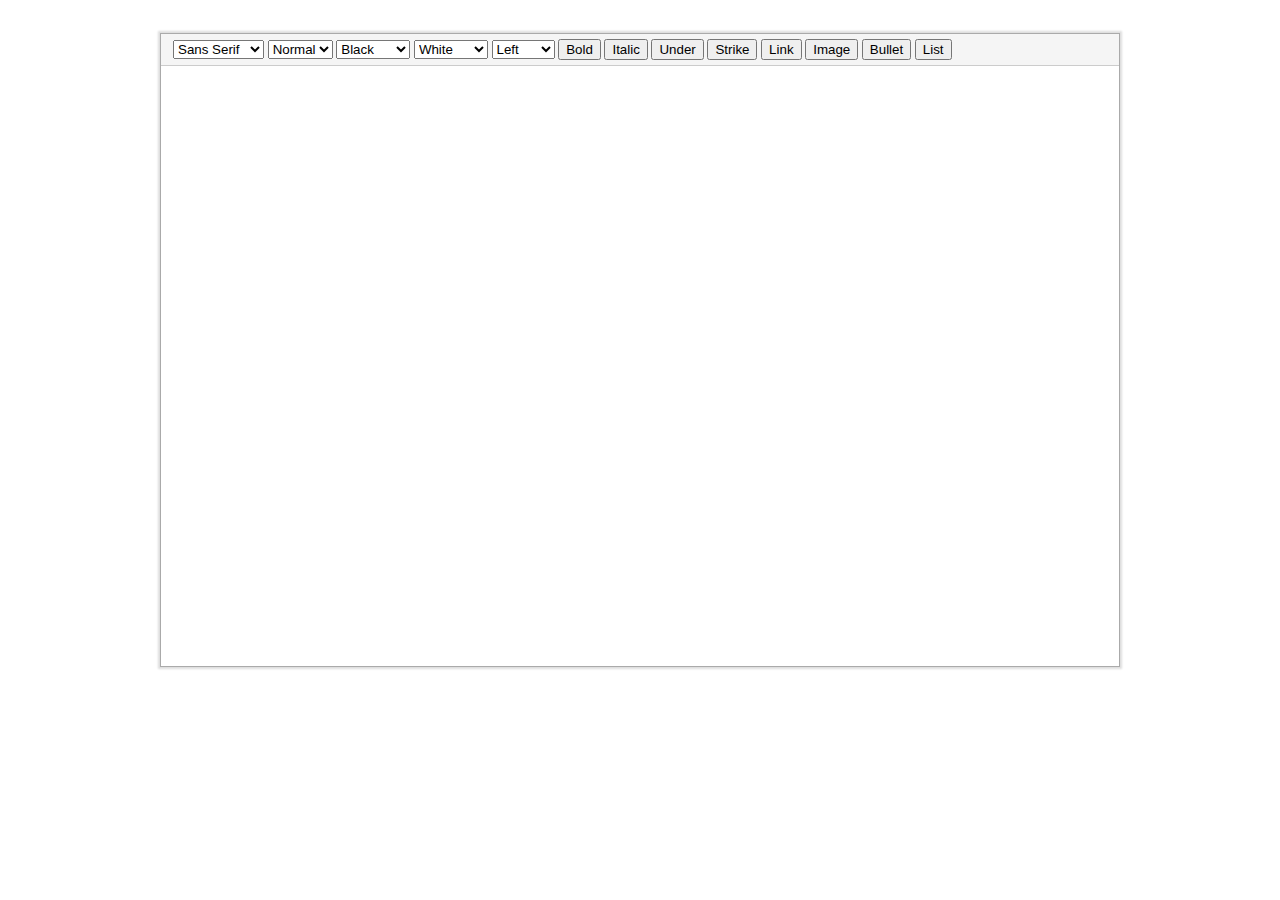
<file: classes/quill/examples/index.html>
<!DOCTYPE html>
<html>
  <head>
    <title>Quill Editor Demo</title>
    <link rel="stylesheet" type="text/css" href="styles/style.css">
    <meta charset="utf-8">
  </head>
  <body>
    <div id="content-container">
      <div id="editor-wrapper">
        <div id="formatting-container">
          <select title="Font" class="ql-font">
            <option value="sans-serif" selected>Sans Serif</option>
            <option value="Georgia, serif">Serif</option>
            <option value="Monaco, 'Courier New', monospace">Monospace</option>
          </select>
          <select title="Size" class="ql-size">
            <option value="10px">Small</option>
            <option value="13px" selected>Normal</option>
            <option value="18px">Large</option>
            <option value="32px">Huge</option>
          </select>
          <select title="Text Color" class="ql-color">
            <option value="rgb(255, 255, 255)">White</option>
            <option value="rgb(0, 0, 0)" selected>Black</option>
            <option value="rgb(255, 0, 0)">Red</option>
            <option value="rgb(0, 0, 255)">Blue</option>
            <option value="rgb(0, 255, 0)">Lime</option>
            <option value="rgb(0, 128, 128)">Teal</option>
            <option value="rgb(255, 0, 255)">Magenta</option>
            <option value="rgb(255, 255, 0)">Yellow</option>
          </select>
          <select title="Background Color" class="ql-background">
            <option value="rgb(255, 255, 255)" selected>White</option>
            <option value="rgb(0, 0, 0)">Black</option>
            <option value="rgb(255, 0, 0)">Red</option>
            <option value="rgb(0, 0, 255)">Blue</option>
            <option value="rgb(0, 255, 0)">Lime</option>
            <option value="rgb(0, 128, 128)">Teal</option>
            <option value="rgb(255, 0, 255)">Magenta</option>
            <option value="rgb(255, 255, 0)">Yellow</option>
          </select>
          <select title="Text Alignment" class="ql-align">
            <option value="left" selected>Left</option>
            <option value="center">Center</option>
            <option value="right">Right</option>
            <option value="justify">Justify</option>
          </select>
          <button title="Bold" class="ql-format-button ql-bold">Bold</button>
          <button title="Italic" class="ql-format-button ql-italic">Italic</button>
          <button title="Underline" class="ql-format-button ql-underline">Under</button>
          <button title="Strikethrough" class="ql-format-button ql-strike">Strike</button>
          <button title="Link" class="ql-format-button ql-link">Link</button>
          <button title="Image" class="ql-format-button ql-image">Image</button>
          <button title="Bullet" class="ql-format-button ql-bullet">Bullet</button>
          <button title="List" class="ql-format-button ql-list">List</button>
        </div>
        <div id="editor-container"></div>
      </div>
    </div>
    <script type="text/javascript" src="../quill.js"></script>
    <script type="text/javascript">
      var editor = new Quill('#editor-container', {
        modules: {
          'toolbar': { container: '#formatting-container' },
          'link-tooltip': true,
          'image-tooltip': true
        }
      });
      editor.on('selection-change', function(range) {
        console.log('selection-change', range)
      });
      editor.on('text-change', function(delta, source) {
        console.log('text-change', delta, source)
      });
    </script>
  </body>
</html>
</file>
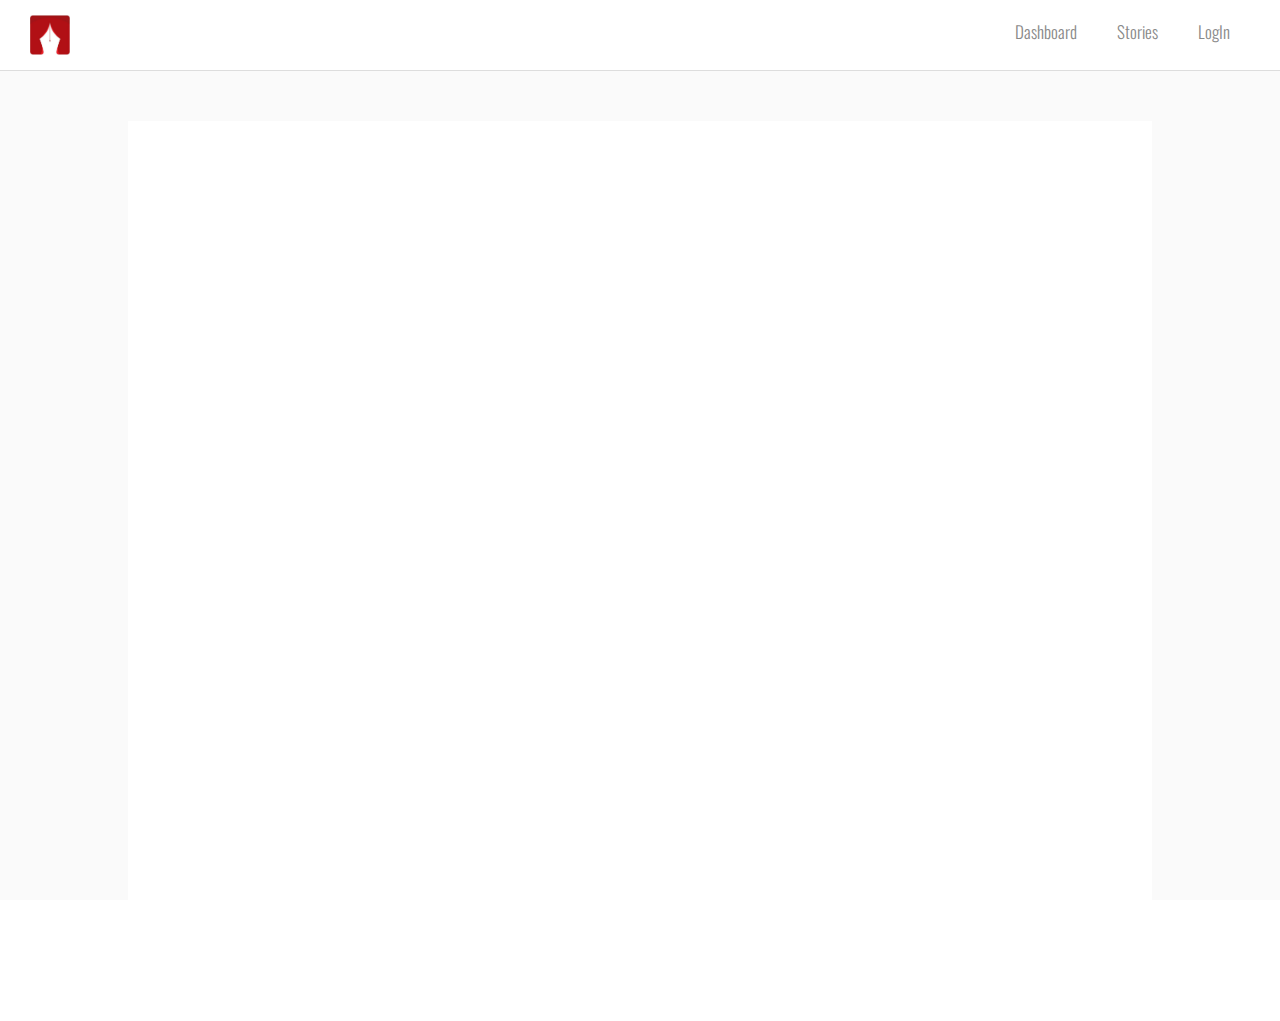
<file: pages/dashboard.html>
<html>
<head>
<title>Home</title>



</head>
<body>
<div id="body-content"></div>
</body>
</html>

<link href='css/common.css' rel='stylesheet'>
<link href='http://fonts.googleapis.com/css?family=Oswald:400,300' rel='stylesheet'>
<link rel="stylesheet" type="text/css" href="../bootstrap-3.3.6-dist/css/bootstrap.min.css">

<script src="../classes/interface/Menubar.js"></script>
<link rel="stylesheet" type="text/css" href="../classes/interface/css/Menubar.css">

<script src="../classes/interface/Dashboard.js"></script>
<link rel="stylesheet" type="text/css" href="../classes/interface/css/Dashboard.css">

<script src="../functions/init.js"></script>
<script src="../functions/utils.js"></script>
<script src="../functions/user.js"></script>


<script>
    init_page("dashboard");
</script>
</file>
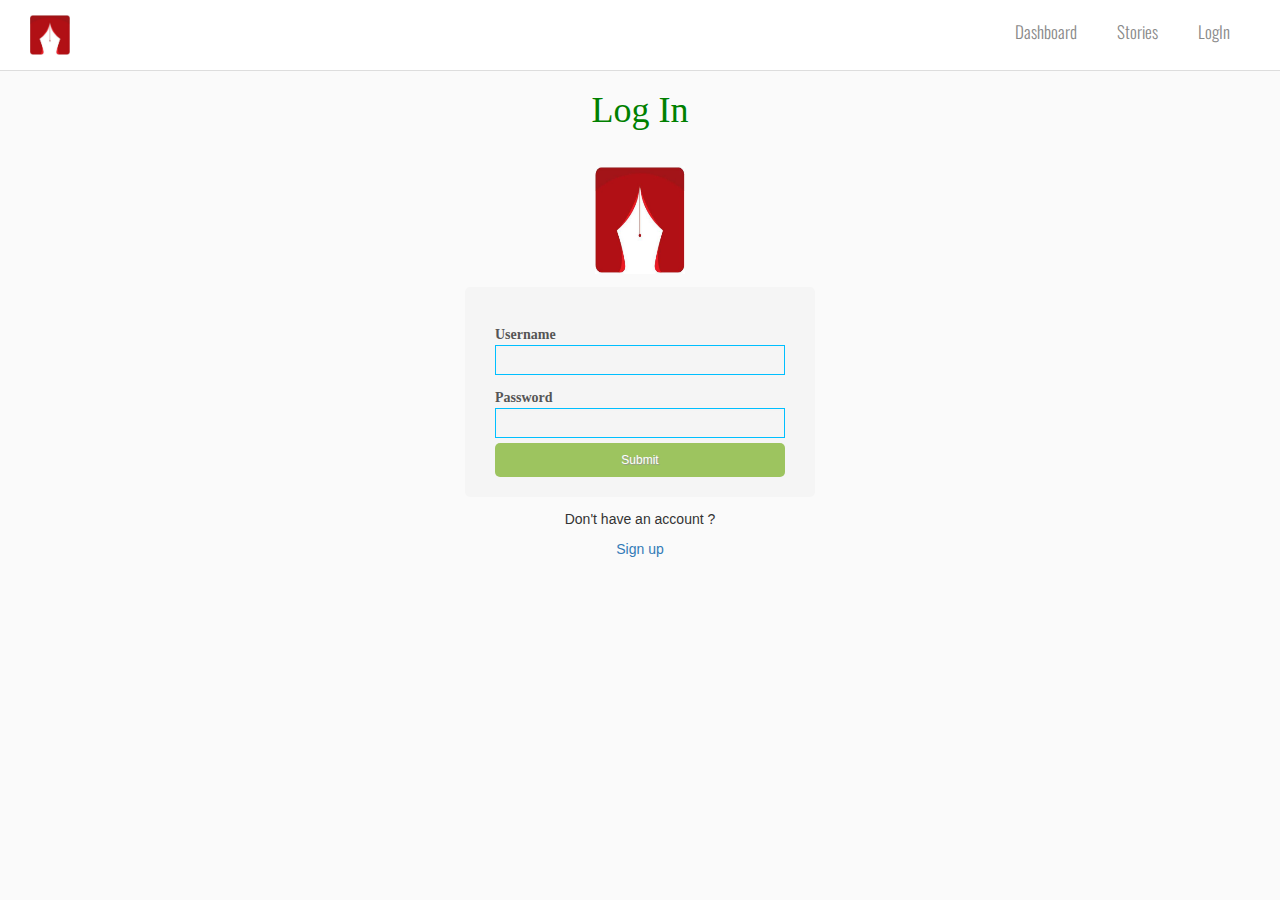
<file: pages/login.html>
<html>
<head>
<title>Home</title>
<meta charset = "UTF-8">


</head>
<body>
<div id="body-content"></div>
</body>
</html>

<link href='css/common.css' rel='stylesheet'>
<script src="../classes/interface/Menubar.js"></script>
<script src="../classes/interface/Registration.js"></script>
<link rel="stylesheet" type="text/css" href="../classes/interface/css/Menubar.css">
<script src="../functions/init.js"></script>
<script src="../functions/user.js"></script>
<script src="../functions/utils.js"></script>
<link href='http://fonts.googleapis.com/css?family=Oswald:400,300' rel='stylesheet'>
<link rel="stylesheet" type="text/css" href="../bootstrap-3.3.6-dist/css/bootstrap.min.css">
<link rel="stylesheet" type="text/css" href="../classes/interface/css/Registration.css">


<script>
    init_page("login");
</script>
</file>
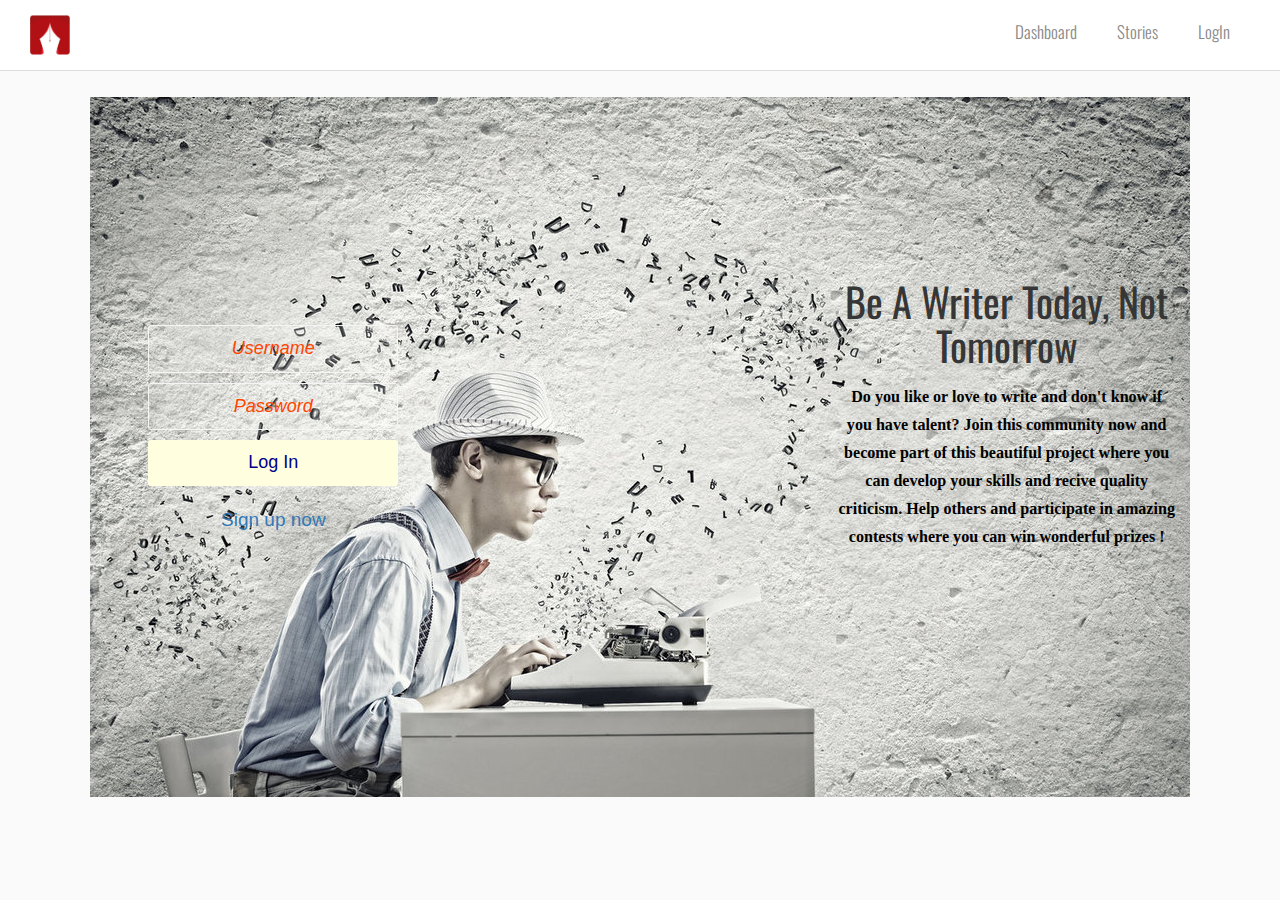
<file: pages/main.html>
<html>
<head>
<title>Home</title>



</head>
<body>
<div id="body-content"></div>
</body>
</html>

<link href='css/common.css' rel='stylesheet'>
<script src="../classes/interface/Menubar.js"></script>
<script src="../classes/interface/MainContent.js"></script>
<link rel="stylesheet" type="text/css" href="../classes/interface/css/Menubar.css">
<script src="../functions/init.js"></script>
<script src="../functions/utils.js"></script>
<script src="../functions/user.js"></script>
<link href='http://fonts.googleapis.com/css?family=Oswald:400,300' rel='stylesheet'>
<link rel="stylesheet" type="text/css" href="../bootstrap-3.3.6-dist/css/bootstrap.min.css">
<link rel="stylesheet" type="text/css" href="../classes/interface/css/MainContent.css">


<script>
    init_page("main");
</script>
</file>
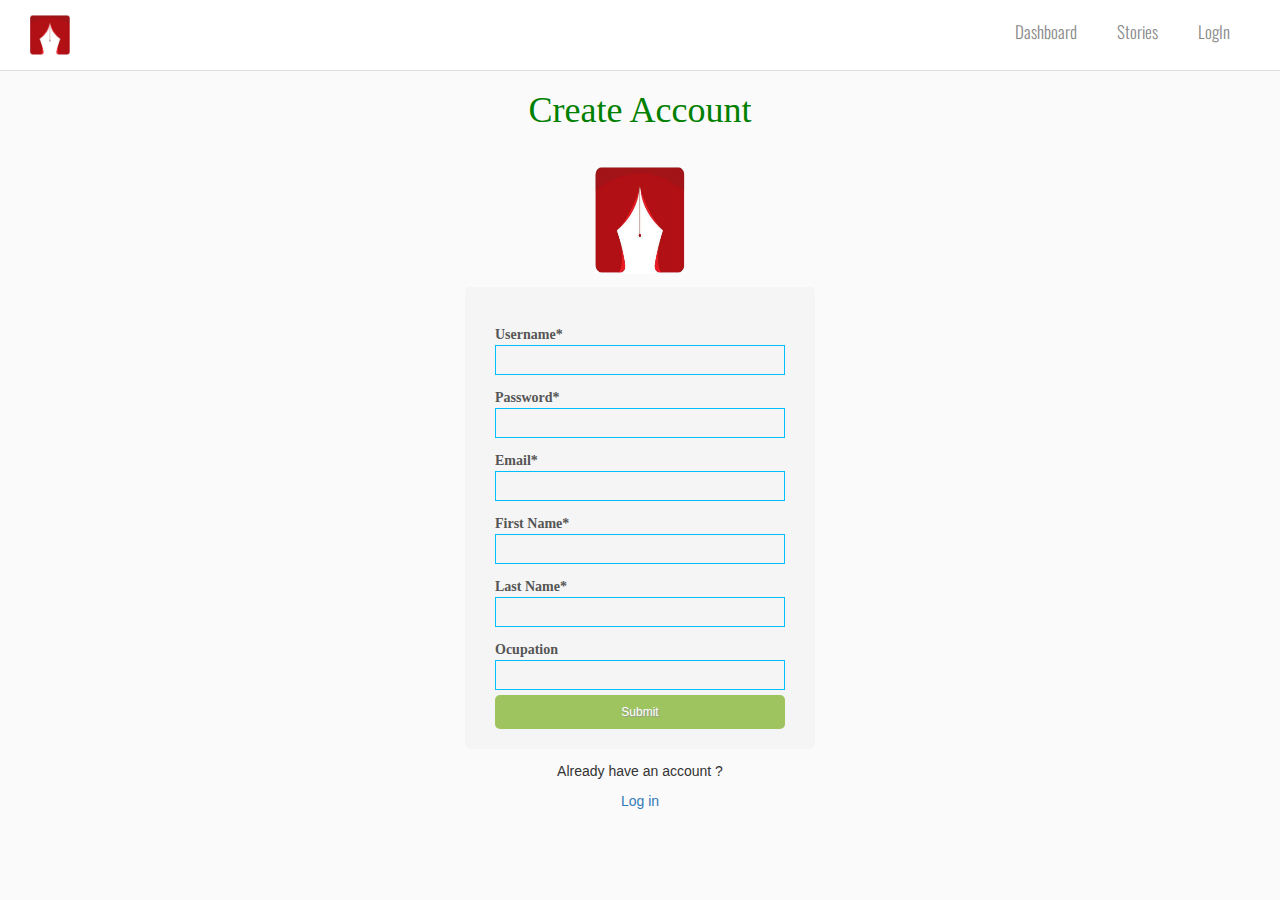
<file: pages/register.html>
<html>
<head>
<title>Home</title>
<meta charset = "UTF-8">


</head>
<body>
<div id="body-content"></div>
</body>
</html>

<link href='css/common.css' rel='stylesheet'>
<script src="../classes/interface/Menubar.js"></script>
<script src="../classes/interface/Registration.js"></script>
<link rel="stylesheet" type="text/css" href="../classes/interface/css/Menubar.css">
<script src="../functions/init.js"></script>
<script src="../functions/utils.js"></script>
<script src="../functions/user.js"></script>
<link href='http://fonts.googleapis.com/css?family=Oswald:400,300' rel='stylesheet'>
<link rel="stylesheet" type="text/css" href="../bootstrap-3.3.6-dist/css/bootstrap.min.css">
<link rel="stylesheet" type="text/css" href="../classes/interface/css/Registration.css">


<script>
    init_page("register");
</script>
</file>
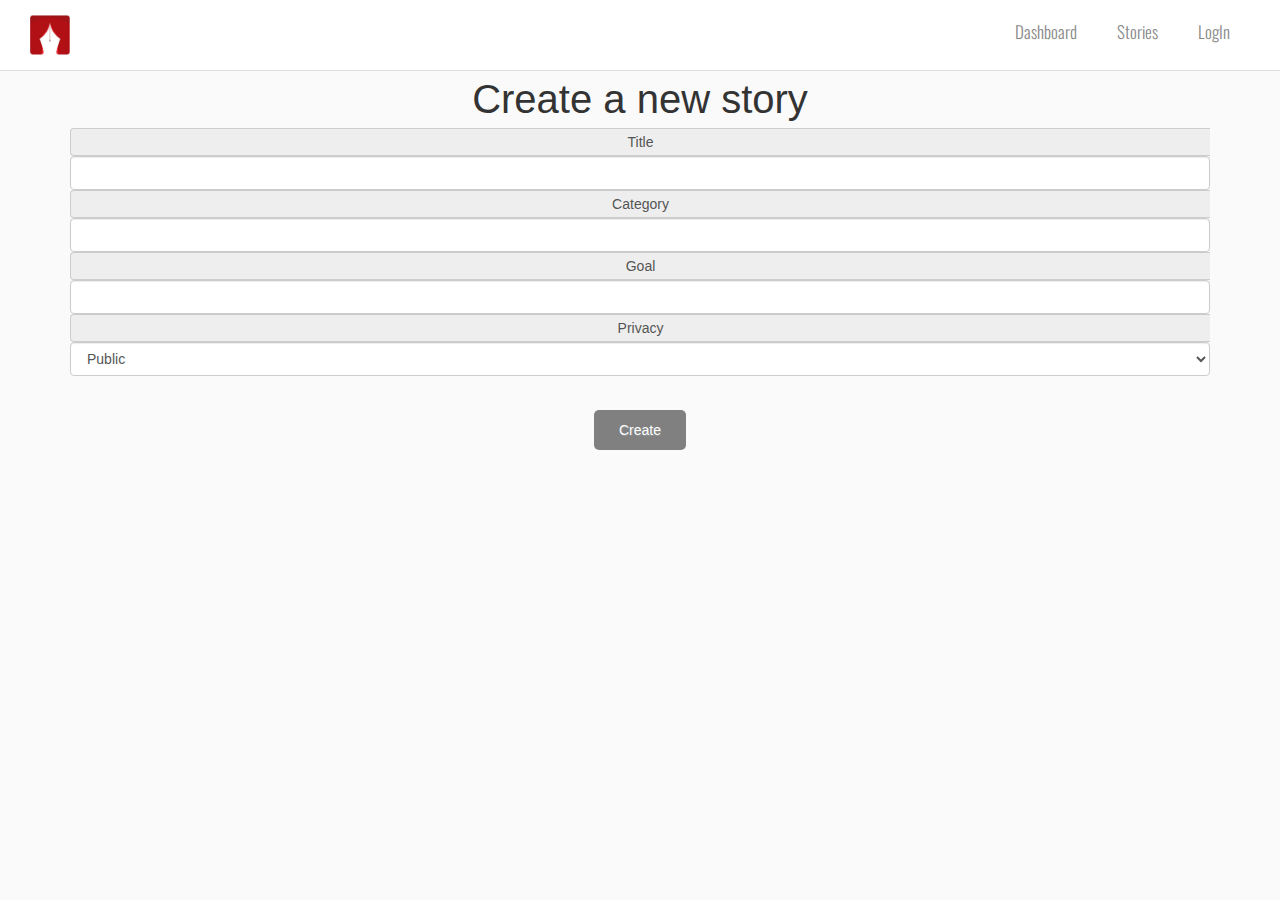
<file: pages/storycreate.html>
<html>
<head>
<title>Story page</title>



</head>
<body>
<div id="body-content"></div>
</body>
</html>

<link href='css/common.css' rel='stylesheet'>
<link rel="stylesheet" type="text/css" href="../classes/quill/quill.snow.css">
<script src="../classes/quill/quill.min.js"></script>
<script src="../functions/utils.js"></script>
<script src="../functions/user.js"></script>
<script src="../classes/interface/Menubar.js"></script>
<link rel="stylesheet" type="text/css" href="../classes/interface/css/Menubar.css">
<script src="../classes/interface/StoryCreate.js"></script>
<link rel="stylesheet" type="text/css" href="../classes/interface/css/StoryCreate.css">
<script src="../functions/init.js"></script>
<link href='http://fonts.googleapis.com/css?family=Oswald:400,300' rel='stylesheet'>
<link rel="stylesheet" type="text/css" href="../bootstrap-3.3.6-dist/css/bootstrap.min.css">


<script>
    init_page("storycreate");
</script>
</file>
<file: classes/quill/examples/styles/style.css>
body {
  font-family: 'Helvetica', 'Arial', san-serif;
  font-size: 13px;
  padding: 25px;
}
#content-container {
  margin: auto;
  width: 960px;
}
#formatting-container {
  background-color: #f5f5f5;
  border-bottom: 1px solid #ccc;
  padding: 5px 12px;
}
#formatting-container .ql-active,
#formatting-container button:hover {
  color: #008000;
  font-weight: bold;
}
#editor-container {
  height: 600px;
}
#editor-wrapper {
  border: 1px solid #aaa;
  box-shadow: 0 0 2px 2px #ddd;
}
</file>
<file: pages/css/common.css>
body, html
{
    height: 100%;
}

#body-content
{
    background-color: rgb(250,250,250);
    height: 100%;
}
</file>
<file: classes/interface/css/Menubar.css>
.menubar.container
{
    display: block;
    background-color: rgba(255, 255, 255, 0.95);
    border-bottom: 1px solid #ddd;

    font-family: 'Oswald', sans-serif;
    font-weight: 300;

    font-size: 17px;
    padding: 15px;
    padding-left: 30px;
    padding-right: 30px;
    width: 100%;
}

.menubar .menu
{
    float: right;
    list-style: none;
    margin-top: 5px;
}

.menubar .menu > li
{
    display: inline;
    padding-left: 20px;
    padding-right: 20px;
}

.menubar .menu a
{
    color: #898989;
}
</file>
<file: classes/interface/css/Dashboard.css>
/* General */
.dashboard.container
{
    display: block;
    width: 1100px;
    background-color: #FFFFFF;
    min-height: 300px;
    margin: 0 auto;
    width: 80%;
    min-width: 320px;
    max-width:1500px;
    min-height: 900px;
    margin-top: 50px;
    height: 70%;
}

.dashboard .dashboard-header
{
    background-color: blue;
    min-height:100px;
}

.dashboard .dashboard-table-stories-wrapper
{
    background-color: black;
}

.dashboard .dashboard-table-stories
{

}
</file>
<file: classes/interface/css/Registration.css>
.registration {
    text-align: center;
}

.registration >img {
    width: 7%;
    height: 12%;
    margin-top: 2%;
    margin-bottom: 1%;
}

.registration h1 {
    color: green;
    font-family: "Book Antiqua";
}

.reg-form {
    margin-left:auto;
    margin-right:auto;
    text-align: center;

    max-width: 350px;
    background: whitesmoke;
    padding: 30px 30px 20px 30px;
    font: 12px Arial, Helvetica, sans-serif;
    color: #666;
    border-radius: 5px;
    -webkit-border-radius: 5px;
    -moz-border-radius: 5px;
}

.reg-form label {
    display: block;
    margin: 0px 0px 5px;
}
.reg-form label>span {
    float: left;
    margin-top: 10px;
    color: #555555;
    font-size: 14px;
    font-family: Aharoni;
}
.reg-form input[type="text"], .reg-form input[type="email"], .reg-form input[type="password"] {
    color: #555;
    height: 30px;
    line-height:15px;
    width: 100%;
    padding: 0px 0px 0px 10px;
    margin-top: 2px;
    border: 1px solid deepskyblue;
    background: none;
    outline: 0;
    -webkit-box-shadow: inset 1px 1px 2px rgba(238, 238, 238, 0.2);
    box-shadow: inset 1px 1px 2px rgba(238, 238, 238, 0.2);
    font: normal 14px/14px Arial, Helvetica, sans-serif;
}

.reg-form input[type="text"]:focus, .reg-form input[type="email"]:hover, .reg-form input[type="password"]:focus {
    border: 1px solid greenyellow;
}

.reg-form #buttonReg {
    background-color: #9DC45F;
    border-radius: 5px;
    -webkit-border-radius: 5px;
    -moz-border-border-radius: 5px;
    border: none;
    padding: 10px 25px 10px 25px;
    color: #FFF;
    text-shadow: 1px 1px 1px #949494;
    width: 100%;
}
.reg-form .button:hover {
    background-color:#80A24A;
}

#registerMessage {
	color : red;
	font-family : "Aharoni";
}
</file>
<file: classes/interface/css/MainContent.css>
/* General */

.container {
  width: 1100px;
}


/* Header */

.header {
  background-color: rgba(255, 255, 255, 0.95);
  border-bottom: 1px solid #ddd;
  
  font-family: 'Oswald', sans-serif;
  font-weight: 300;
  
  font-size: 17px;
  padding: 15px;
}


/* Menu */ 

.header .menu {
  float: right;
  list-style: none;
  margin-top: 5px;
}

.menu > li {
  display: inline;
  padding-left: 20px;
  padding-right: 20px;
}

.menu a {
  color: #898989;
}

/*Background*/

.back-theme {
	background-image: url('background-home.jpg');
    height: 700px;
    margin-top: 2%;
}


.back-content h1 {
  color: #363636;

  font-family: 'Oswald', sans-serif;
  font-weight: 400;

  font-size: 40px;
  margin-top: 105px;
  margin-bottom: 0px;
}

.back-content h2 {
  color: black;

  font-family: 'Oswald', sans-serif;
  font-weight: 400;

  font-size: 40px;
  margin: 5px;
}

.back-content p {
  color: black;
  font-family: Georgia, "Times New Roman", serif;
  font-size: 1.15em;
  line-height: 1.75em;
  margin-bottom: 15px;
  margin-top: 16px;
  font-weight: 600;
}


.back-content {
  text-align: center;
  margin-top: 7%;
  float: right;
}


.back-reg {
    float: left;
}


/*Form*/

.wrapper {
  position: absolute;
  left: 0;
  width: 100%;
  height: 400px;
  margin-top: 35%;
  overflow: hidden;
}

.form-container {
  max-width: 600px;
  margin: 0 auto;
  padding: 80px 0;
  height: 400px;
  text-align: center;
  color: whitesmoke;
}

form {
  padding: 20px 0;
  position: relative;
  z-index: 2;
}

form input {
  -webkit-appearance: none;
  -moz-appearance: none;
  appearance: none;
  outline: 0;
  border: 1px solid whitesmoke;
  background-color: rgba(255, 255, 255, 0.2);
  width: 250px;
  border-radius: 3px;
  padding: 10px 15px;
  margin: 0 auto 10px auto;
  display: block;
  text-align: center;
  font-size: 18px;
  font-style: italic;
  color: darkblue;
  -webkit-transition-duration: 0.25s;
  transition-duration: 0.25s;
  font-weight: 300;
}

form input:hover {
  background-color: rgba(255, 255, 255, 0.4);
}

form input:focus {
  background-color: white;
  width: 300px;
  color: darkblue;
}

form a {
    font-size: 19px;
}

form button {
  -webkit-appearance: none;
  -moz-appearance: none;
  appearance: none;
  outline: 0;
  background-color: lightyellow;
  border: 0;
  padding: 10px 15px;
  color: darkblue;
  border-radius: 3px;
  width: 250px;
  cursor: pointer;
  font-size: 18px;
  -webkit-transition-duration: 0.25s;
  transition-duration: 0.25s;
}
form button:hover {
  background-color: #f5f7f9;
}

.home-text {
  text-align: center;
}

.home-text h1 {
  color: darkblue;
}

.home-text p {
  color: black;
  font-weight: 700;
}

::-webkit-input-placeholder { /* WebKit, Blink, Edge */
    color: orangered;
}
:-moz-placeholder { /* Mozilla Firefox 4 to 18 */
    color: orangered;
    opacity:  1;
}
::-moz-placeholder { /* Mozilla Firefox 19+ */
    color: orangered;
    opacity:  1;
}
:-ms-input-placeholder { /* Internet Explorer 10-11 */
    color: orangered;
}

#registerMessage {
	color : red;
}


/* Slide feature */
</file>
<file: classes/interface/css/StoryCreate.css>
#make-story {
	border-radius: 5px;
    -webkit-border-radius: 5px;
    -moz-border-border-radius: 5px;
    border: none;
    padding: 10px 25px 10px 25px;
    color: #FFF;
    text-shadow: 1px 1px 1px #949494;
	margin-top: 3%;
	background-color: grey;
	
}

.storycreate {
	text-align: center;
	float : none;
}

#spanPageTitle {
	font-size : 40px;
}
</file>
